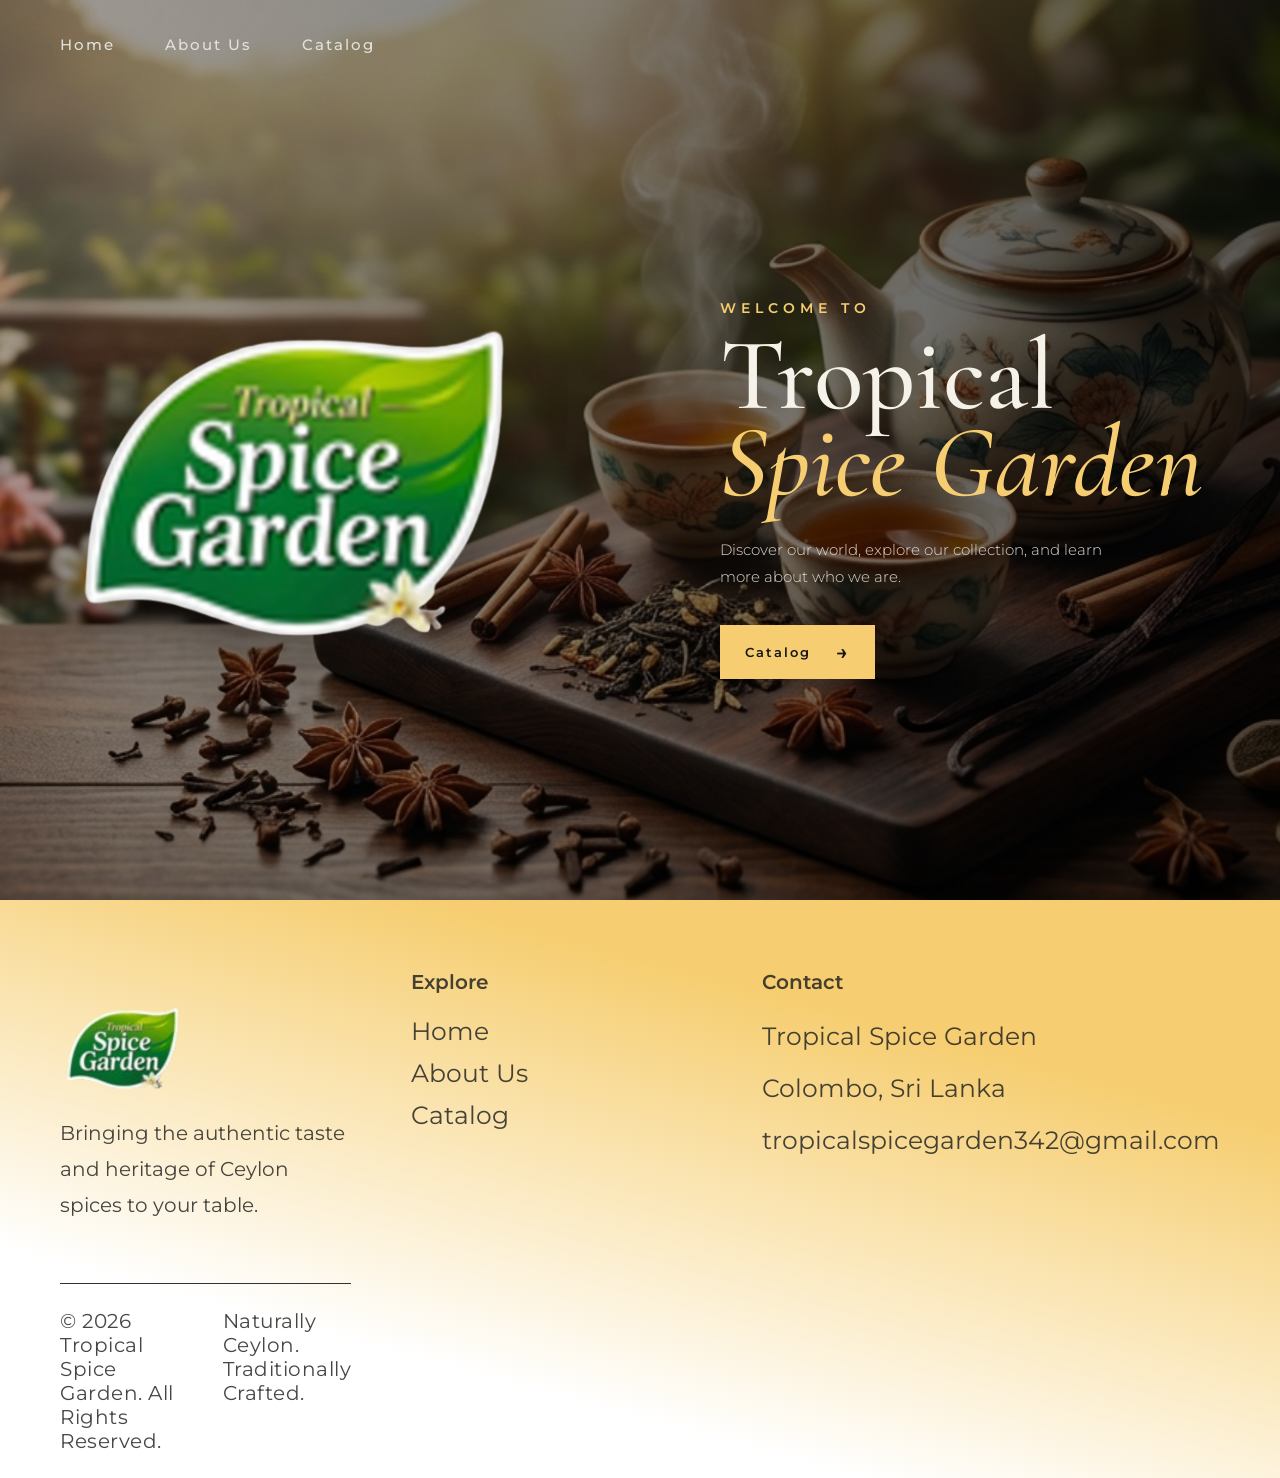
<file: index.html>
<!doctype html>
<html lang="en">
  <head>
    <meta charset="UTF-8" />
    <meta name="viewport" content="width=device-width, initial-scale=1.0" />

    <title>Tropical Spice Garden</title>

    <link rel="stylesheet" href="style.css" />
  </head>

  <body>
    <nav class="hero">
      <!-- Navigation -->
      <div class="navbar">
        <div class="links">
          <a href="index.html">Home</a>
          <a href="about.html">About Us</a>
          <a href="./Catalog.html">Catalog</a>
        </div>
      </div>

      <!-- Hero Content -->
      <div class="hero-content">
        <div class="logo">
          <img src="./logo_with_bgc.png" alt="Logo" />
        </div>

        <div class="text">
          <span class="subtitle">WELCOME TO</span>

          <h1>
            Tropical
            <span>Spice Garden</span>
          </h1>

          <p>
            Discover our world, explore our collection, and learn more about who
            we are.
          </p>

          <a href="./Catalog.html" class="button">
            Catalog
            <span>→</span>
          </a>
        </div>
      </div>
    </nav>

    <footer class="footer">
      <div class="footer-content">
        <div class="footer-brand">
          <img src="./small_logo.png" alt="Logo" />
          <p>
            Bringing the authentic taste and heritage of Ceylon spices to your
            table.
          </p>
        </div>
        <div class="footer-section">
          <h3>Explore</h3>
          <a href="index.html">Home</a>
          <a href="about.html">About Us</a>
          <a href="catalog.html">Catalog</a>
        </div>
        <div class="footer-section">
          <h3>Contact</h3>
          <p>Tropical Spice Garden</p>
          <p>Colombo, Sri Lanka</p>
          <p>tropicalspicegarden342@gmail.com</p>
        </div>
        <div class="footer-bottom">
          <p>© 2026 Tropical Spice Garden. All Rights Reserved.</p>
          <p>Naturally Ceylon. Traditionally Crafted.</p>
        </div>
      </div>
    </footer>
  </body>
</html>
</file>
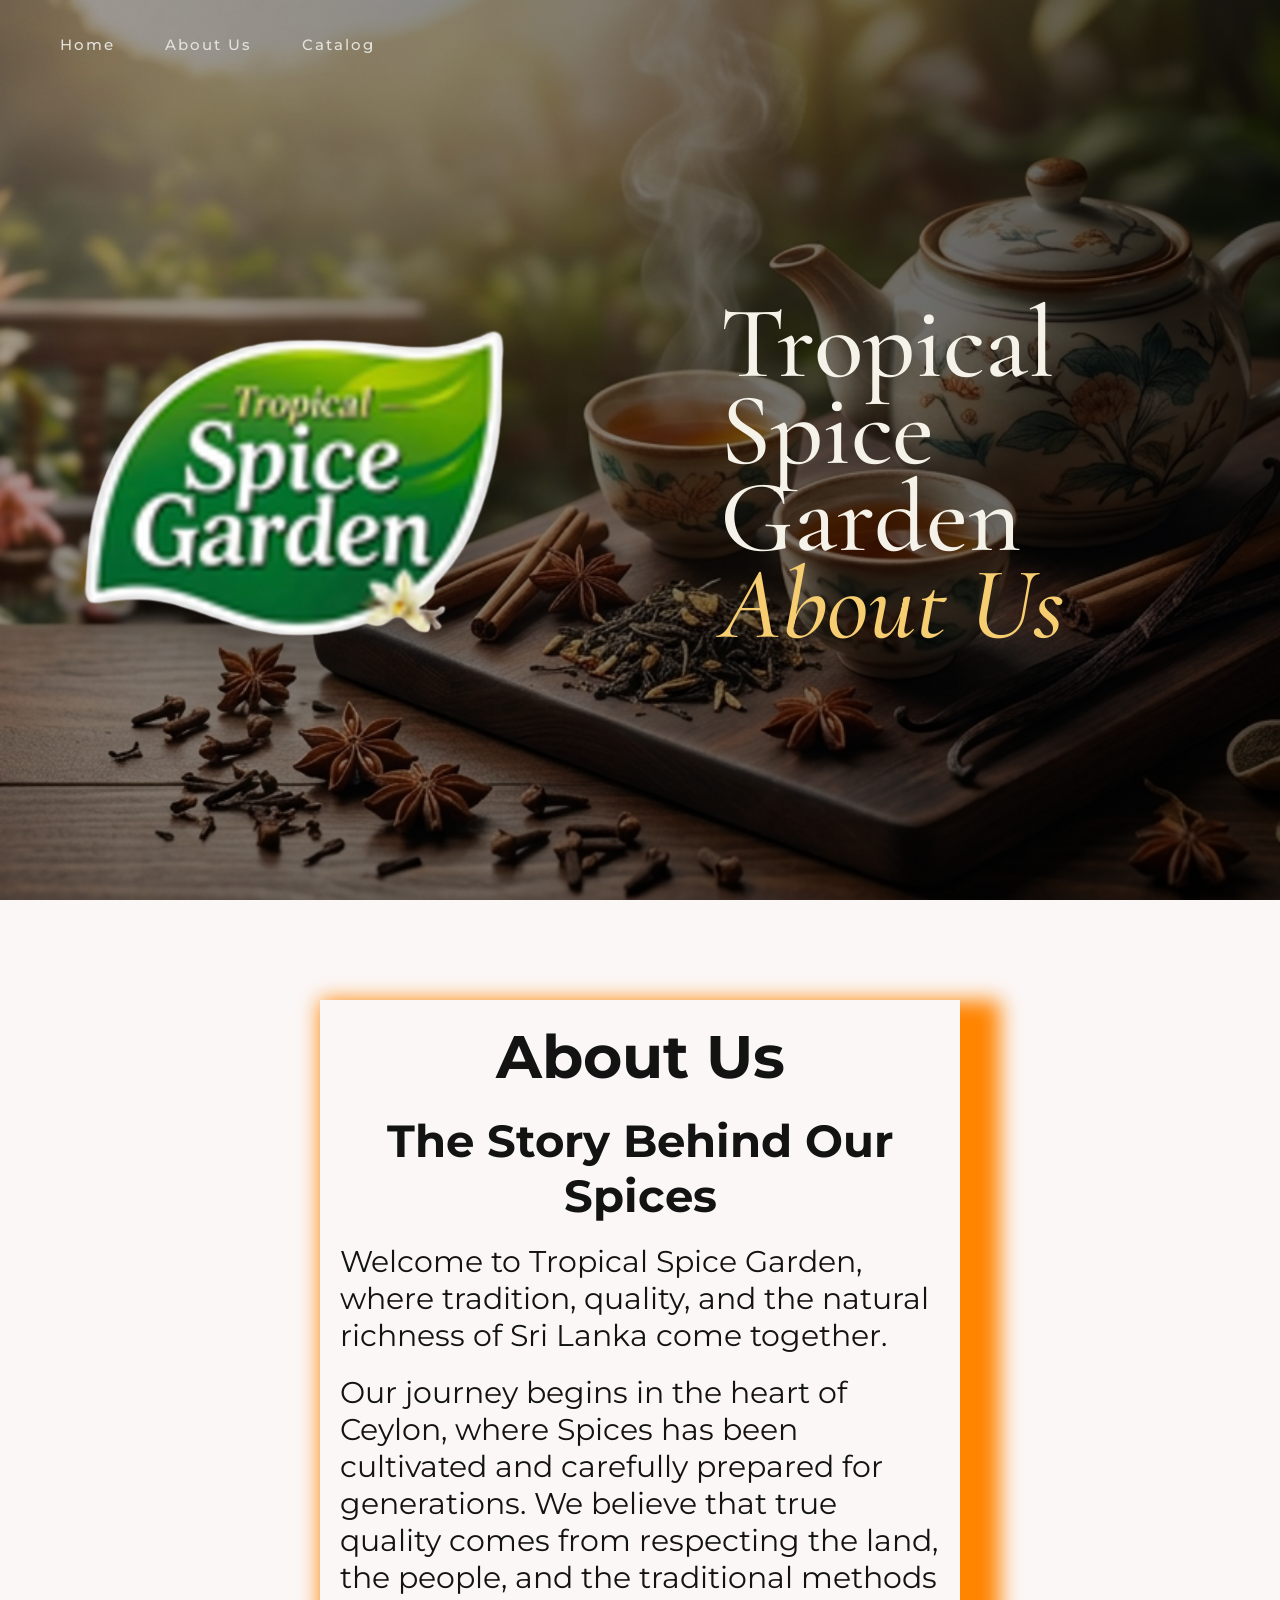
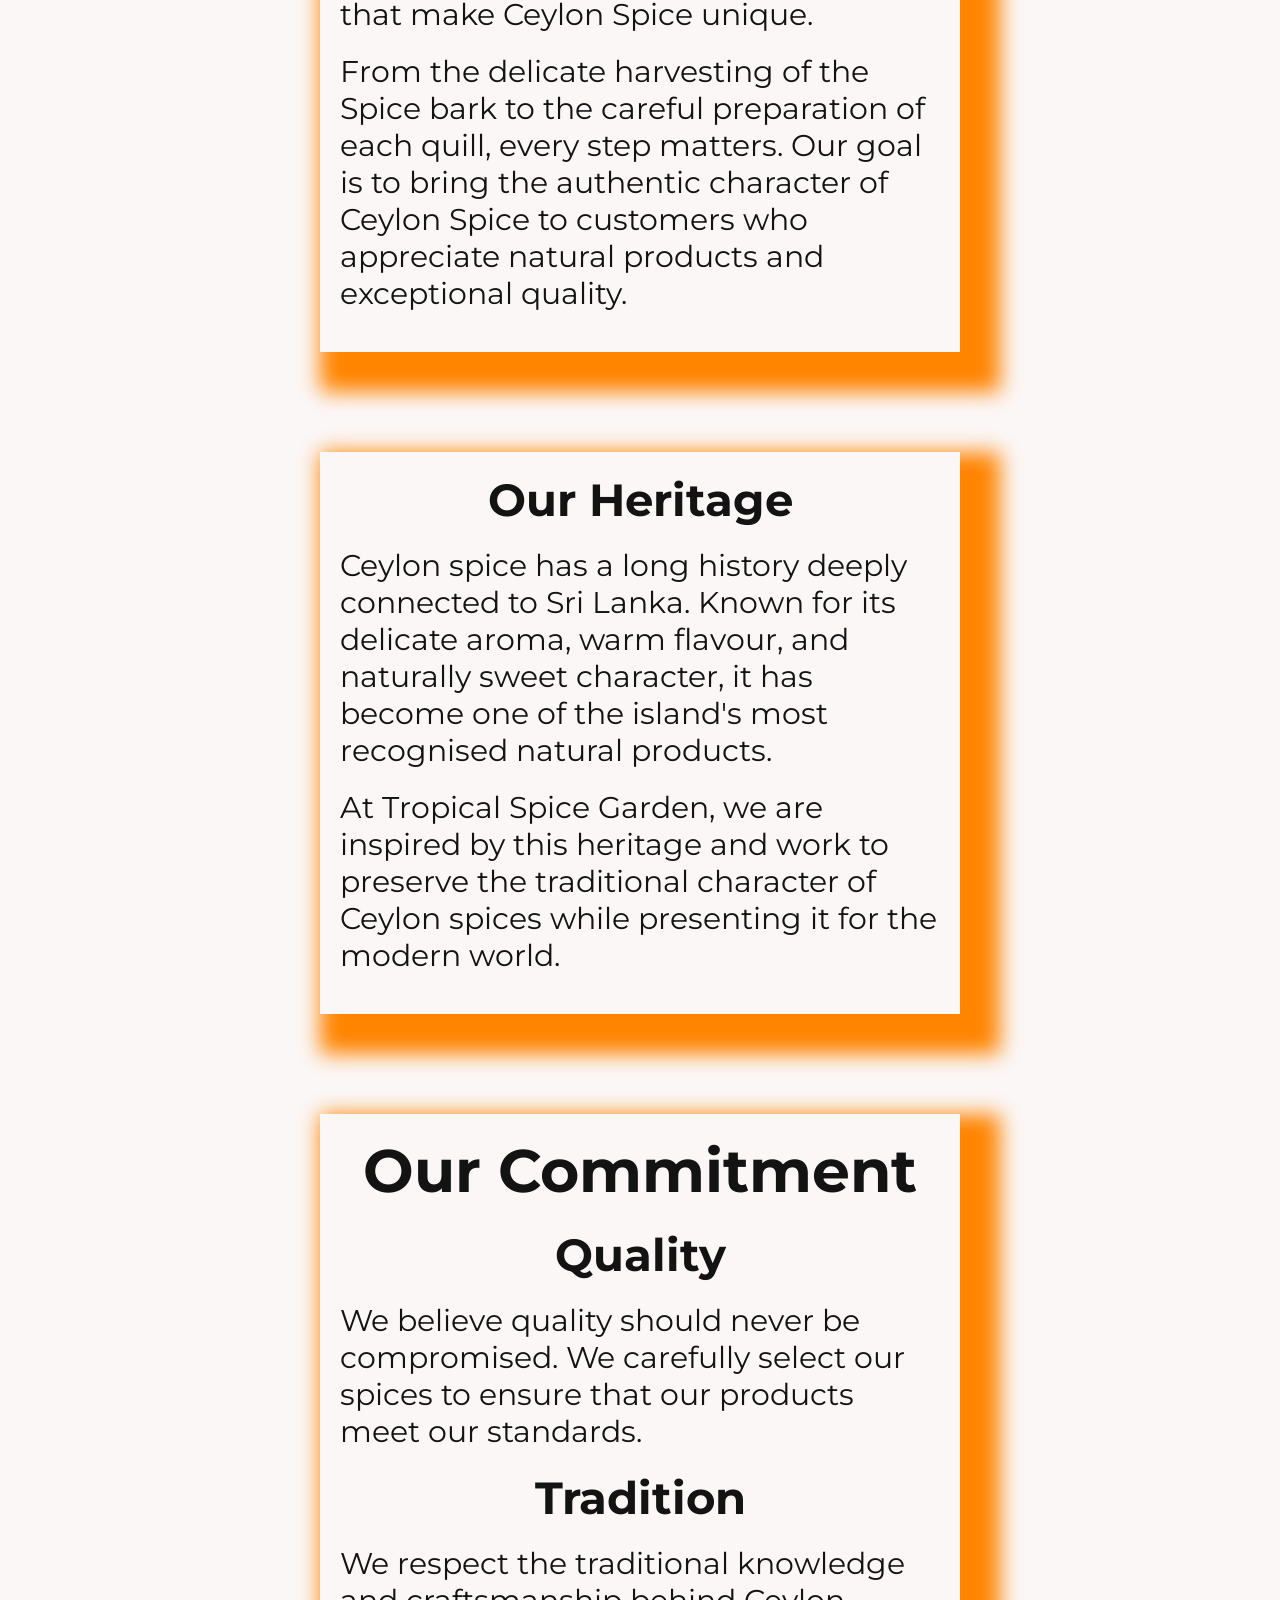
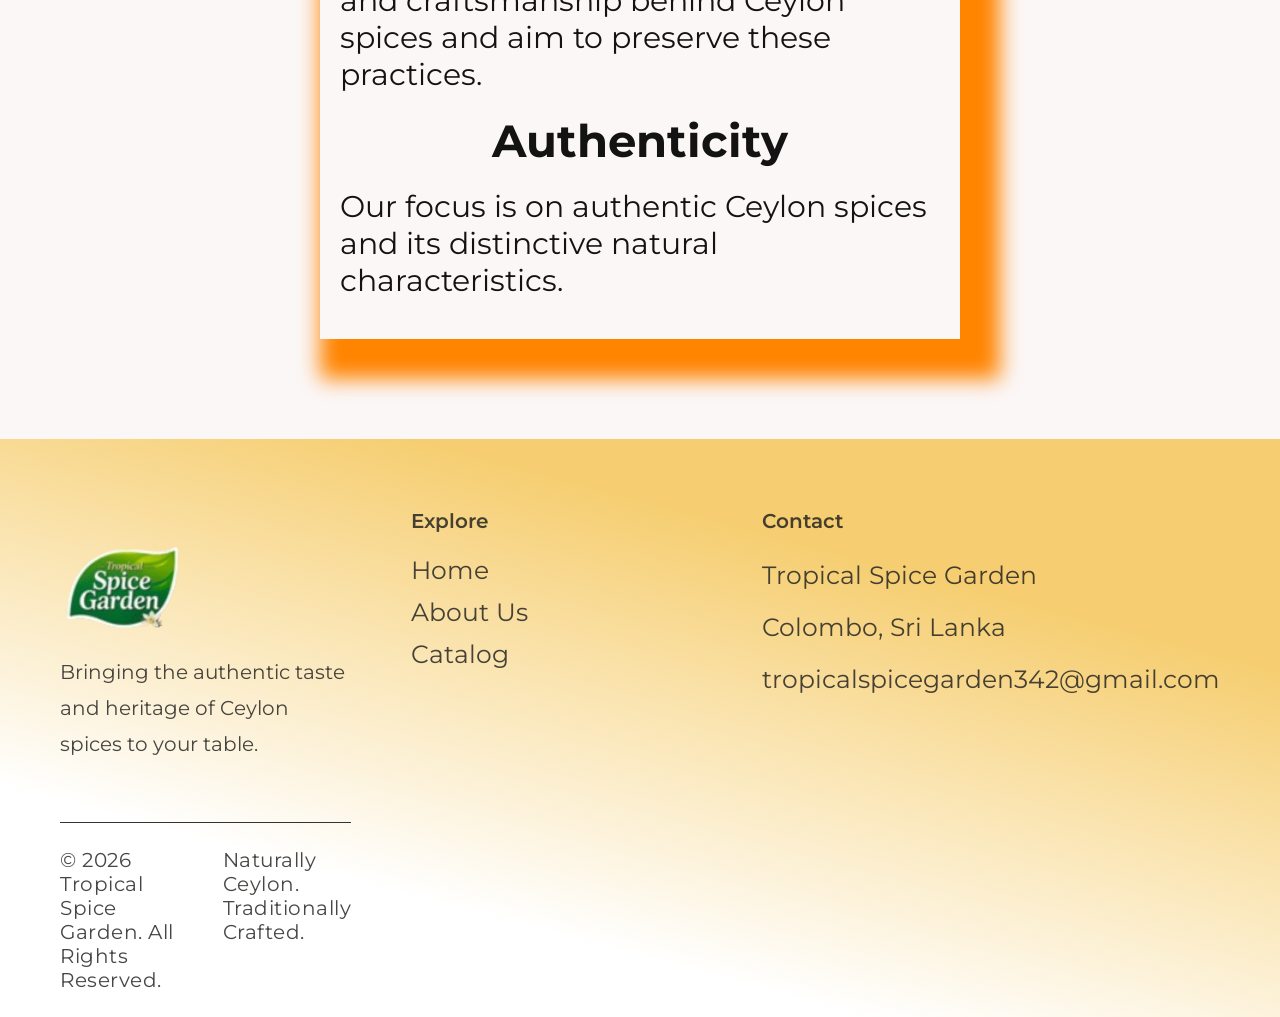
<file: about.html>
<!doctype html>
<html lang="en">
  <head>
    <meta charset="UTF-8" />
    <meta name="viewport" content="width=device-width, initial-scale=1.0" />

    <title>Tropical Spice Garden - About Us</title>

    <link rel="stylesheet" href="style.css" />
  </head>

  <body>
    <nav class="hero">
      <!-- Navigation -->
      <div class="navbar">
        <div class="links">
          <a href="index.html">Home</a>
          <a href="about.html">About Us</a>
          <a href="./Catalog.html">Catalog</a>
        </div>
      </div>

      <!-- Hero Content -->
      <div class="hero-content">
        <div class="logo">
          <img src="./logo_with_bgc.png" alt="Logo" />
        </div>

        <div class="text">
          <h1>
            Tropical Spice Garden
            <span>About Us</span>
          </h1>
        </div>
      </div>
    </nav>
    <div class="about">
      <h1>About Us</h1>
      <h2>The Story Behind Our Spices</h2>
      <p>
        Welcome to Tropical Spice Garden, where tradition, quality, and the
        natural richness of Sri Lanka come together.
      </p>
      <p>
        Our journey begins in the heart of Ceylon, where Spices has been
        cultivated and carefully prepared for generations. We believe that true
        quality comes from respecting the land, the people, and the traditional
        methods that make Ceylon Spice unique.
      </p>
      <p>
        From the delicate harvesting of the Spice bark to the careful
        preparation of each quill, every step matters. Our goal is to bring the
        authentic character of Ceylon Spice to customers who appreciate natural
        products and exceptional quality.
      </p>
    </div>

    <div class="about">
      <h2>Our Heritage</h2>
      <p>
        Ceylon spice has a long history deeply connected to Sri Lanka. Known
        for its delicate aroma, warm flavour, and naturally sweet character, it
        has become one of the island's most recognised natural products.
      </p>
      <p>
        At Tropical Spice Garden, we are inspired by this heritage and work to
        preserve the traditional character of Ceylon spices while presenting
        it for the modern world.
      </p>
    </div>

    <div class="about">
      <h1>Our Commitment</h1>
      <h2>Quality</h2>
      <p>
        We believe quality should never be compromised. We carefully select our
        spices to ensure that our products meet our standards.
      </p>
      <h2>Tradition</h2>
      <p>
        We respect the traditional knowledge and craftsmanship behind Ceylon
        spices and aim to preserve these practices.
      </p>
      <h2>Authenticity</h2>
      <p>
        Our focus is on authentic Ceylon spices and its distinctive natural
        characteristics.
      </p>
    </div>

    <footer class="footer">
      <div class="footer-content">
        <div class="footer-brand">
          <img src="./small_logo.png" alt="Logo" />
          <p>
            Bringing the authentic taste and heritage of Ceylon spices to your
            table.
          </p>
        </div>
        <div class="footer-section">
          <h3>Explore</h3>
          <a href="index.html">Home</a>
          <a href="about.html">About Us</a>
          <a href="catalog.html">Catalog</a>
        </div>
        <div class="footer-section">
          <h3>Contact</h3>
          <p>Tropical Spice Garden</p>
          <p>Colombo, Sri Lanka</p>
          <p>tropicalspicegarden342@gmail.com</p>
        </div>
        <div class="footer-bottom">
          <p>© 2026 Tropical Spice Garden. All Rights Reserved.</p>
          <p>Naturally Ceylon. Traditionally Crafted.</p>
        </div>
      </div>
    </footer>
  </body>
</html>
</file>
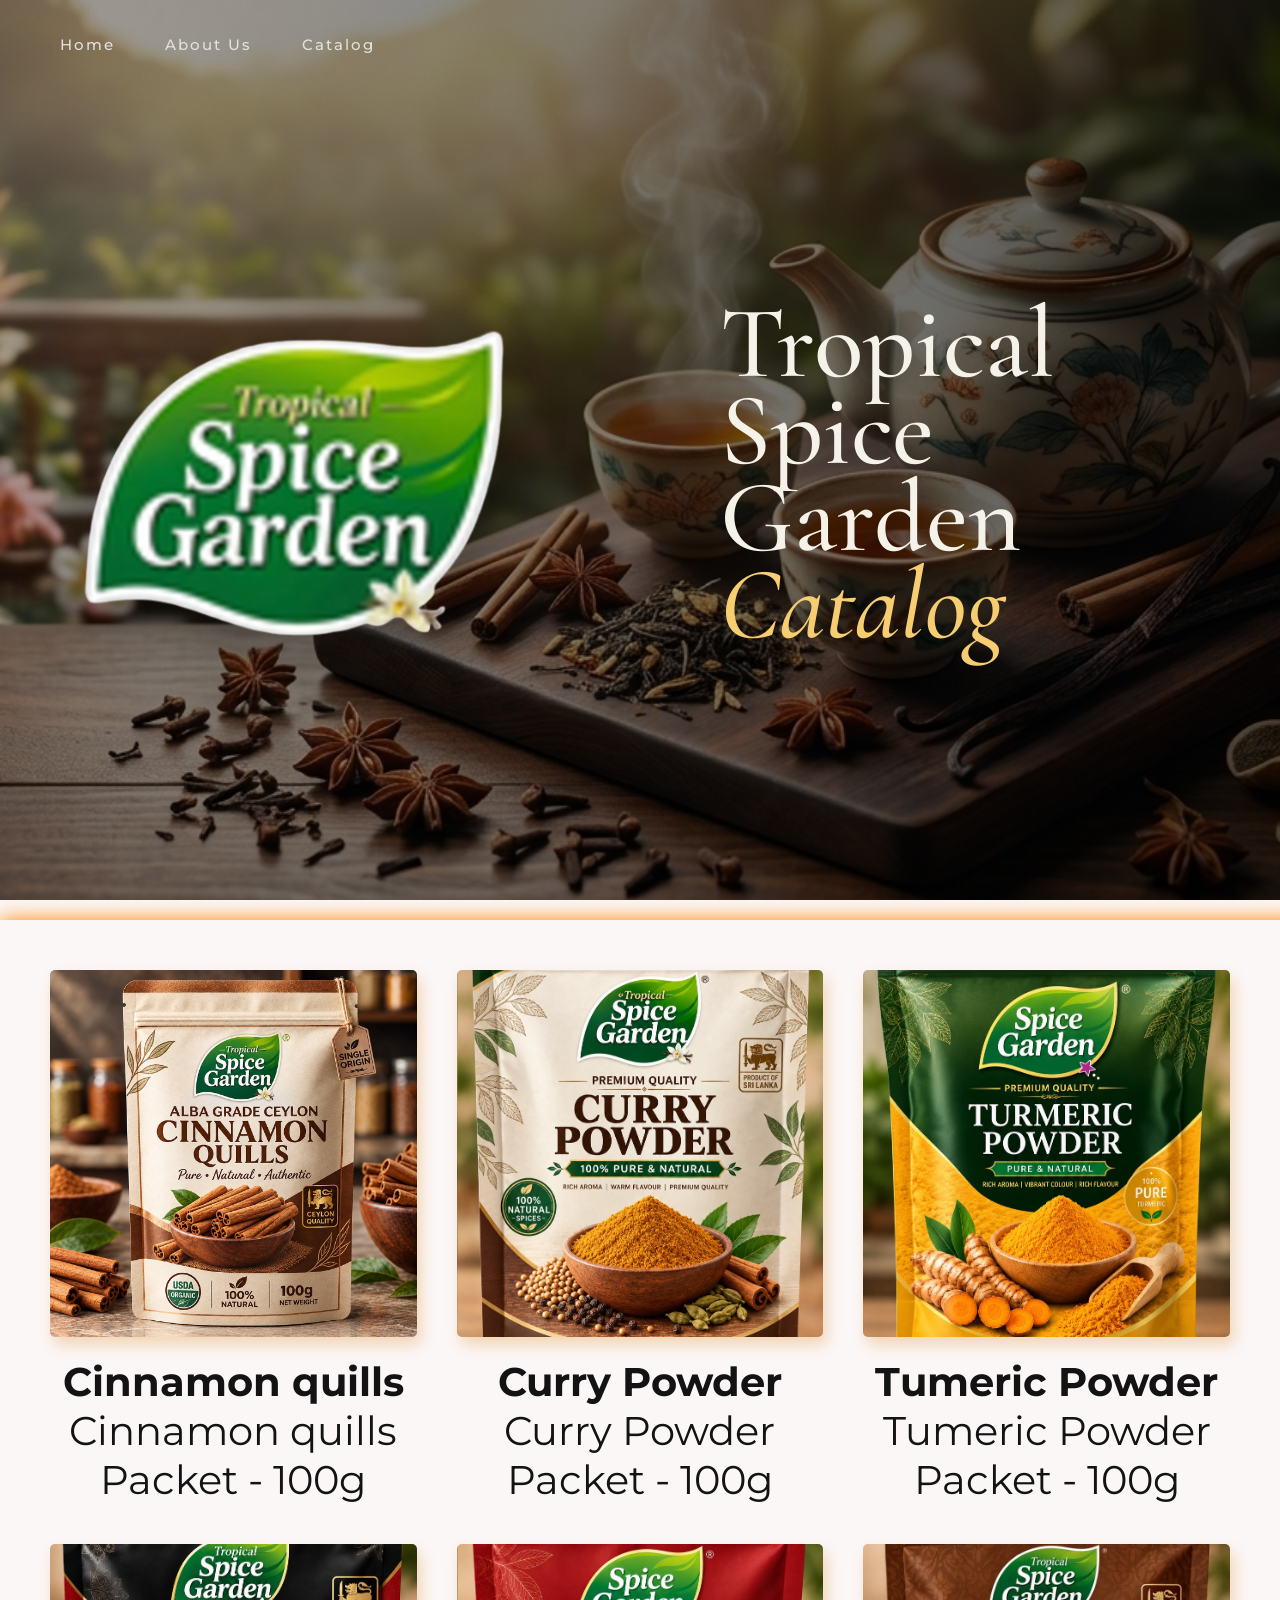
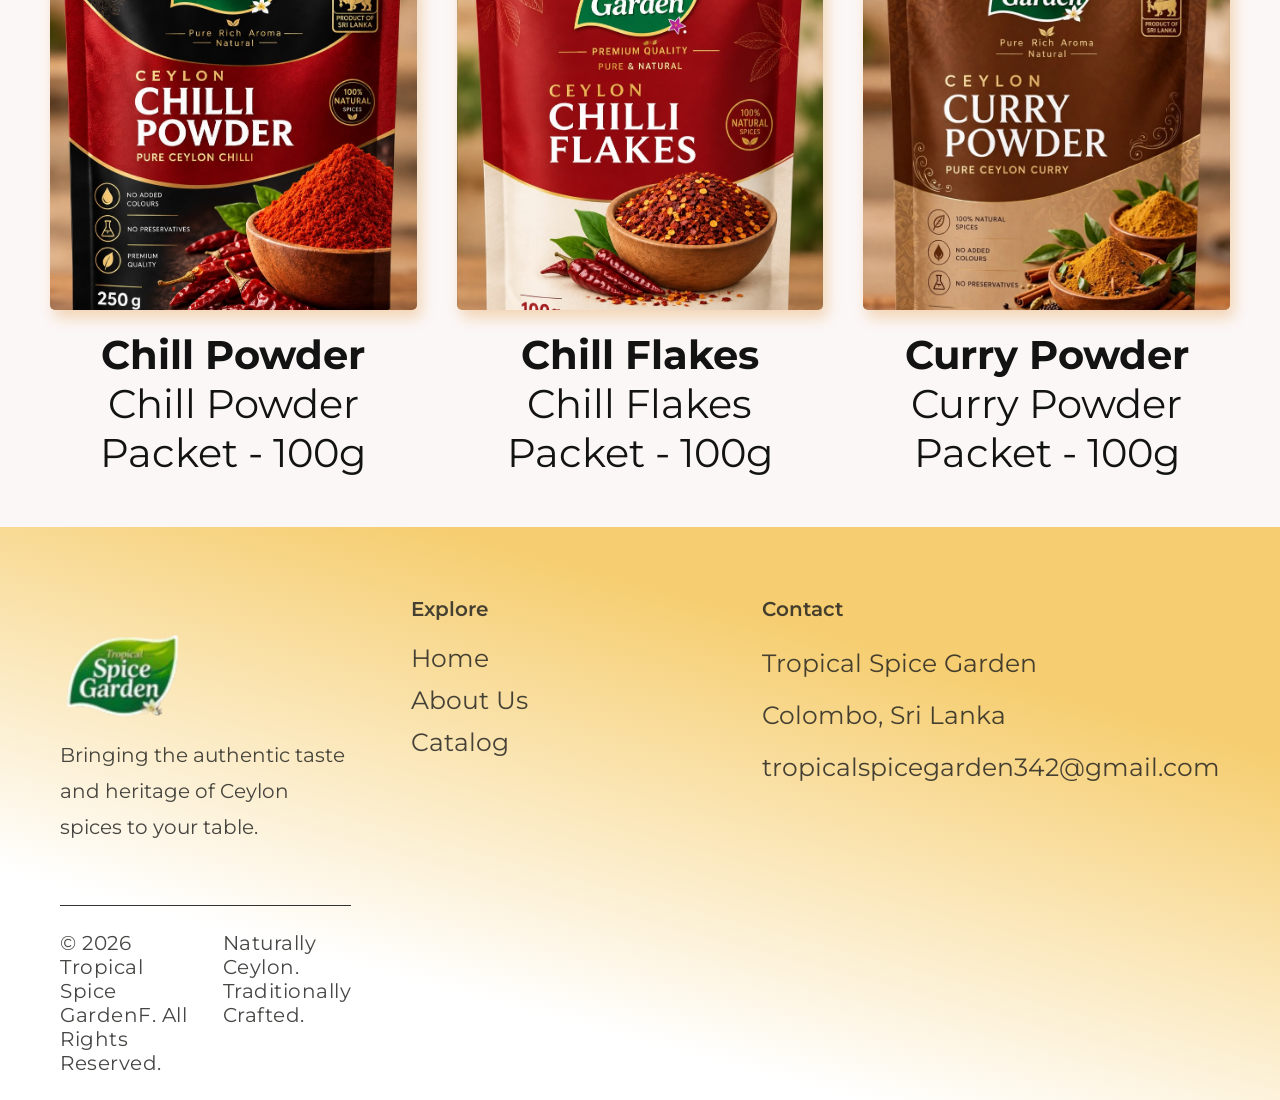
<file: Catalog.html>
<html lang="en">
  <head>
    <meta charset="UTF-8" />
    <meta name="viewport" content="width=device-width, initial-scale=1.0" />
    <title>Tropical Spice Garden - Catalog</title>
    <link rel="stylesheet" href="style.css" />
  </head>
  <body>
    <nav class="hero">
         <!-- Navigation -->
      <div class="navbar">
        <div class="links">
          <a href="index.html">Home</a>
          <a href="about.html">About Us</a>
          <a href="./Catalog.html">Catalog</a>
        </div>
      </div>

      <!-- Hero Content -->
      <div class="hero-content">
        <div class="logo">
          <img src="./logo_with_bgc.png" alt="Logo" />
        </div>

        <div class="text">
          <h1>
            Tropical Spice Garden
            <span>Catalog</span>
          </h1>
        </div>
    </nav>

    <div class="main">
      <div class="product">
        <div class="image"></div>
        <h2>Cinnamon quills</h2>
        <p>Cinnamon quills Packet - 100g</p>
      </div>

      <div class="product">
        <div class="image2"></div>
        <h2>Curry Powder</h2>
        <p>Curry Powder Packet - 100g</p>
      </div>

      <div class="product">
        <div class="image3"></div>
        <h2>Tumeric Powder</h2>
        <p>Tumeric Powder Packet - 100g</p>
      </div>

      <div class="product">
        <div class="image4"></div>
        <h2>Chill Powder</h2>
        <p>Chill Powder Packet - 100g</p>
      </div>

      <div class="product">
        <div class="image5"></div>
        <h2>Chill Flakes</h2>
        <p>Chill Flakes Packet - 100g</p>
      </div>

      <div class="product">
        <div class="image6"></div>
        <h2>Curry Powder</h2>
        <p>Curry Powder Packet - 100g</p>
      </div>

    </div>

    <footer class="footer">
      <div class="footer-content">
        <div class="footer-brand">
          <img src="./small_logo.png" alt="Logo" />
          <p>
            Bringing the authentic taste and heritage of Ceylon spices to your
            table.
          </p>
        </div>
        <div class="footer-section">
          <h3>Explore</h3>
          <a href="index.html">Home</a>
          <a href="about.html">About Us</a>
          <a href="catalog.html">Catalog</a>
        </div>
        <div class="footer-section">
          <h3>Contact</h3>
          <p>Tropical Spice Garden</p>
          <p>Colombo, Sri Lanka</p>
          <p>tropicalspicegarden342@gmail.com</p>
        </div>
        <div class="footer-bottom">
          <p>© 2026 Tropical Spice GardenF. All Rights Reserved.</p>
          <p>Naturally Ceylon. Traditionally Crafted.</p>
        </div>
      </div>
    </footer>
  </body>
</html>
</file>
<file: style.css>
@import url('https://fonts.googleapis.com/css2?family=Cormorant+Garamond:wght@400;500;600;700&family=Montserrat:wght@300;400;500;600&display=swap');

* {
    margin: 0;
    padding: 0;
    box-sizing: border-box;
}

body {
    background: #fbf7f7;
    color: #131313;
    font-family: "Montserrat", sans-serif;
}

.hero {
    min-height: 600px;
    height: 100vh;
    position: relative;
    background-image: linear-gradient(90deg, rgba(0, 0, 0, 0.35), rgba(0, 0, 0, 0.65)), url("./Banner.jpg");
    background-size: cover;
    background-position: center;
    overflow: hidden;
}

.navbar {
    width: 100%;
    padding: 35px 60px;
    display: flex;
    justify-content: flex-start;
    align-items: center;
    position: relative;
    z-index: 10;
}

.links {
    display: flex;
    gap: 50px;
}

.links a {
    position: relative;
    color: #e2e2dc;
    text-decoration: none;
    font-family: "Montserrat", sans-serif;
    font-size: 15px;
    font-weight: 500;
    letter-spacing: 2px;
    transition: color 0.3s ease;
}

.links a::after {
    content: "";
    position: absolute;
    width: 0;
    height: 1px;
    left: 0;
    bottom: -8px;
    background: #f6ce71;
    transition: width 0.3s ease;
}

.links a:hover {
    color: #f6ce71;
}

.links a:hover::after {
    width: 100%;
}

.hero-content {
    width: 100%;
    max-width: 1300px;
    margin: auto;
    padding: 50px 60px;
    display: flex;
    align-items: center;
    justify-content: space-between;
    min-height: calc(100vh - 100px);
}

.logo {
    width: 450px;
    height: 450px;
    display: flex;
    justify-content: center;
    align-items: center;
    animation: float 5s ease-in-out infinite;
}

.logo img {
    width: 100%;
    height: 100%;
    object-fit: contain;
    filter: drop-shadow(0 15px 30px rgba(0, 0, 0, 0.35));
}

@keyframes float {
    0% {
        transform: translateY(0);
    }

    50% {
        transform: translateY(-12px);
    }

    100% {
        transform: translateY(0);
    }

}

.text {
    width: 500px;
    display: flex;
    flex-direction: column;
    align-items: flex-start;
    text-align: left;
}

.subtitle {
    color: #f6ce71;
    font-size: 14px;
    font-weight: 600;
    letter-spacing: 5px;
    margin-bottom: 15px;
}

.text h1 {
    font-family: "Cormorant Garamond", serif;
    font-size: clamp(70px, 8vw, 120px);
    font-weight: 500;
    line-height: 0.85;
    color: #f5f2e9;
    margin-bottom: 30px;
}

.text h1 span {
    display: block;
    color: #f6ce71;
    font-style: italic;
}

.text p {
    max-width: 420px;
    font-size: 15px;
    line-height: 1.8;
    font-weight: 300;
    color: #dedbd4;
    margin-bottom: 35px;
}

.button {
    display: inline-flex;
    align-items: center;
    gap: 25px;
    padding: 15px 25px;
    color: #171717;
    background: #f6ce71;
    text-decoration: none;
    font-size: 13px;
    font-weight: 600;
    letter-spacing: 2px;
    transition: background 0.3s ease, transform 0.3s ease, gap 0.3s ease;
}

.button span {
    font-size: 20px;
    transition: transform 0.3s ease;
}

.button:hover {
    background: #f8dc91;
    gap: 35px;
    transform: translateY(-3px);
}

.button:hover span {
    transform: translateX(5px);
}

@media (max-width: 900px) {
    .hero {
        min-height: 100vh;
    }

    .navbar {
        padding: 25px;
    }

    .links {
        gap: 25px;
    }

    .links a {
        font-size: 12px;
    }

    .hero-content {
        padding: 40px 30px;
        flex-direction: column;
        justify-content: center;
        text-align: center;
        gap: 30px;
    }

    .logo {
        width: 280px;
        height: 280px;
    }

    .text {
        width: 100%;
        align-items: center;
        text-align: center;
    }

    .text h1 {
        font-size: 70px;
    }

    .text p {
        max-width: 350px;
    }
}


@media (max-width: 500px) {

    .links {
        width: 100%;
        justify-content: space-between;
        gap: 10px;
    }

    .links a {
        font-size: 10px;
        letter-spacing: 1px;
    }

    .logo {
        width: 220px;
        height: 220px;
    }

    .text h1 {
        font-size: 60px;
    }

    .subtitle {
        font-size: 11px;
        letter-spacing: 3px;
    }

}

/* catalog */

.main {
    margin-top: 20px;
    padding: 30px;
    width: 100%;
    height: fit-content;
    box-sizing: border-box;
    display: grid;
    grid-template-columns: repeat(3, 1fr);
    box-shadow: 20px 20px 20px 20px rgb(255, 132, 0);
}

.product {
    margin: 20px;
}

.image {
    width: 100%;
    aspect-ratio: 1 / 1;
    background-image: url("./image 10.jpeg");
    background-size: cover;
    background-position: center;
    border-radius: 5px;
    margin-bottom: 20px;
    background-color: #ffffff;
    box-shadow: 4px 8px 15px 0px rgb(242, 212, 180);
}

.image2 {
    width: 100%;
    aspect-ratio: 1 / 1;
    background-image: url("./image\ 2.jpeg");
    background-size: cover;
    background-position: center;
    border-radius: 5px;
    margin-bottom: 20px;
    background-color: #ffffff;
    box-shadow: 4px 8px 15px 0px rgb(242, 212, 180);
}

.image3 {
    width: 100%;
    aspect-ratio: 1 / 1;
    background-image: url("./image\ 3.jpeg");
    background-size: cover;
    background-position: center;
    border-radius: 5px;
    margin-bottom: 20px;
    background-color: #ffffff;
    box-shadow: 4px 8px 15px 0px rgb(242, 212, 180);
}

.image4 {
    width: 100%;
    aspect-ratio: 1 / 1;
    background-image: url("./image\ 4.jpeg");
    background-size: cover;
    background-position: center;
    border-radius: 5px;
    margin-bottom: 20px;
    background-color: #ffffff;
    box-shadow: 4px 8px 15px 0px rgb(242, 212, 180);
}

.image5 {
    width: 100%;
    aspect-ratio: 1 / 1;
    background-image: url("./image\ 5.jpeg");
    background-size: cover;
    background-position: center;
    border-radius: 5px;
    margin-bottom: 20px;
    background-color: #ffffff;
    box-shadow: 4px 8px 15px 0px rgb(242, 212, 180);
}

.image6 {
    width: 100%;
    aspect-ratio: 1 / 1;
    background-image: url("./image\ 8.jpeg");
    background-size: cover;
    background-position: center;
    border-radius: 5px;
    margin-bottom: 20px;
    background-color: #ffffff;
    box-shadow: 4px 8px 15px 0px rgb(242, 212, 180);
}

.product h2,
.product p {
    text-align: center;
    font-size: 40px;
}

.image:hover,
.image2:hover,
.image3:hover,
.image4:hover,
.image5:hover,
.image6:hover {
    box-shadow: 4px 8px 15px 0px rgb(255, 132, 0);
}

/* Footer */

.footer {
    padding: 70px 60px 25px;
    background: linear-gradient(15deg, #ffff 25%, #f6ce71 75%);
    color: #222220d6;
    font-family: "Montserrat", sans-serif;
    font-size: 20px;
}

.footer-content {
    max-width: 1400px;
    margin: auto;
    display: grid;
    grid-template-columns: repeat(3, 1fr);
    gap: 60px;
}

.footer-brand img {
    width: 120px;
    height: 120px;
    object-fit: contain;
    margin-top: 20px;
}

.footer-brand p {
    max-width: 400px;
    line-height: 1.8;
}

.footer-section {
    display: flex;
    flex-direction: column;
    gap: 12px;
}

.footer-section h3 {
    margin-bottom: 10px;
    font-size: 20px;
    font-weight: 600;
}

.footer-section a {
    text-decoration: none;
    color: #222220d6;
    font-size: 25px;
    transition: color 0.3s ease;
}

.footer-section a:hover {
    color: #f6ce71;
    transform: translateX(5px);
}

.footer-section p {
    margin: 0;
    font-size: 25px;
    line-height: 1.6;
}

.footer-bottom {
    max-width: 1400px;
    margin: auto;
    padding-top: 25px;
    border-top: 1px solid #333;
    display: flex;
    justify-content: space-between;
    gap: 20px;
}

.footer-bottom p {
    margin: 0;
    font-size: 20px;
    letter-spacing: 0.5px;
}

@media (max-width: 900px) {
    .footer {
        padding: 60px 30px 25px;
    }

    .footer-content {
        grid-template-columns: repeat(2, 1fr);
        gap: 40px;
    }
}

@media (max-width: 600px) {
    .footer {
        padding: 50px 25px 20px;
    }

    .footer-content {
        grid-template-columns: 1fr;
        gap: 35px;
        text-align: center;
    }

    .footer-brand {
        display: flex;
        flex-direction: column;
        align-items: center;
    }

    .footer-brand p {
        max-width: 280px;
    }

    .footer-section {
        align-items: center;
    }

    .footer-bottom {
        flex-direction: column;
        align-items: center;
        text-align: center;
    }
}

.about {
    width: 50%;
    height: fit-content;
    padding: 30px;
    margin-top: 100px;
    margin-bottom: 100px;
    justify-content: center;
    align-items: center;
    font-family: "Montserrat", sans-serif;
    font-size: 30px;
    box-shadow: 20px 20px 20px 20px rgb(255, 132, 0);
    overflow-y: hidden;
    padding: 20px;
    position: relative;
    left: 25%;
}

.about :hover {
    box-shadow: 2px 2px 2px 2px rgb(255, 132, 0);
}

.about h1,
.about h2 {
    text-align: center;
    margin-bottom: 20px;
}

.about p {
    margin-bottom: 20px;
}

@media (max-width: 900px) {

    /* General page spacing */
    .about-section {
        padding: 70px 40px;
    }

    /* Main heading */
    .about-section h1 {
        font-size: 60px;
    }

    /* Two-column sections */
    .about-content {
        grid-template-columns: 1fr;
        gap: 40px;
    }

    /* Images */
    .about-image {
        width: 100%;
        height: 400px;
    }

    /* Text */
    .about-text {
        width: 100%;
    }

    /* Values */
    .values {
        grid-template-columns: repeat(2, 1fr);
        gap: 25px;
    }
}

@media (max-width: 600px) {

    .about-section {
        padding: 50px 20px;
    }

    .about-hero {
        min-height: 500px;
        padding: 30px 20px;
        text-align: center;
    }

    .about-hero h1 {
        font-size: 55px;
        line-height: 1;
    }

    .about-hero p {
        font-size: 13px;
    }

    .about-section h1 {
        font-size: 48px;
    }

    .about-section h2 {
        font-size: 35px;
    }

    .about-content {
        display: flex;
        flex-direction: column;
        gap: 30px;
    }


    .about-image {
        width: 100%;
        height: 300px;
        background-size: cover;
        background-position: center;
    }

    .about-image img {
        width: 100%;
        height: 100%;
        object-fit: cover;
    }

    .about-text {
        width: 100%;
    }

    .about-text p {
        font-size: 14px;
        line-height: 1.8;
    }

    .values {
        display: grid;
        grid-template-columns: 1fr;
        gap: 20px;
    }

    .value-card {
        padding: 30px 20px;
        text-align: center;
    }

    .value-card h3 {
        font-size: 25px;
    }

    .value-card p {
        font-size: 13px;
        line-height: 1.7;
    }

    .about-button {
        width: 100%;
        text-align: center;
        padding: 15px;
    }
}
</file>
